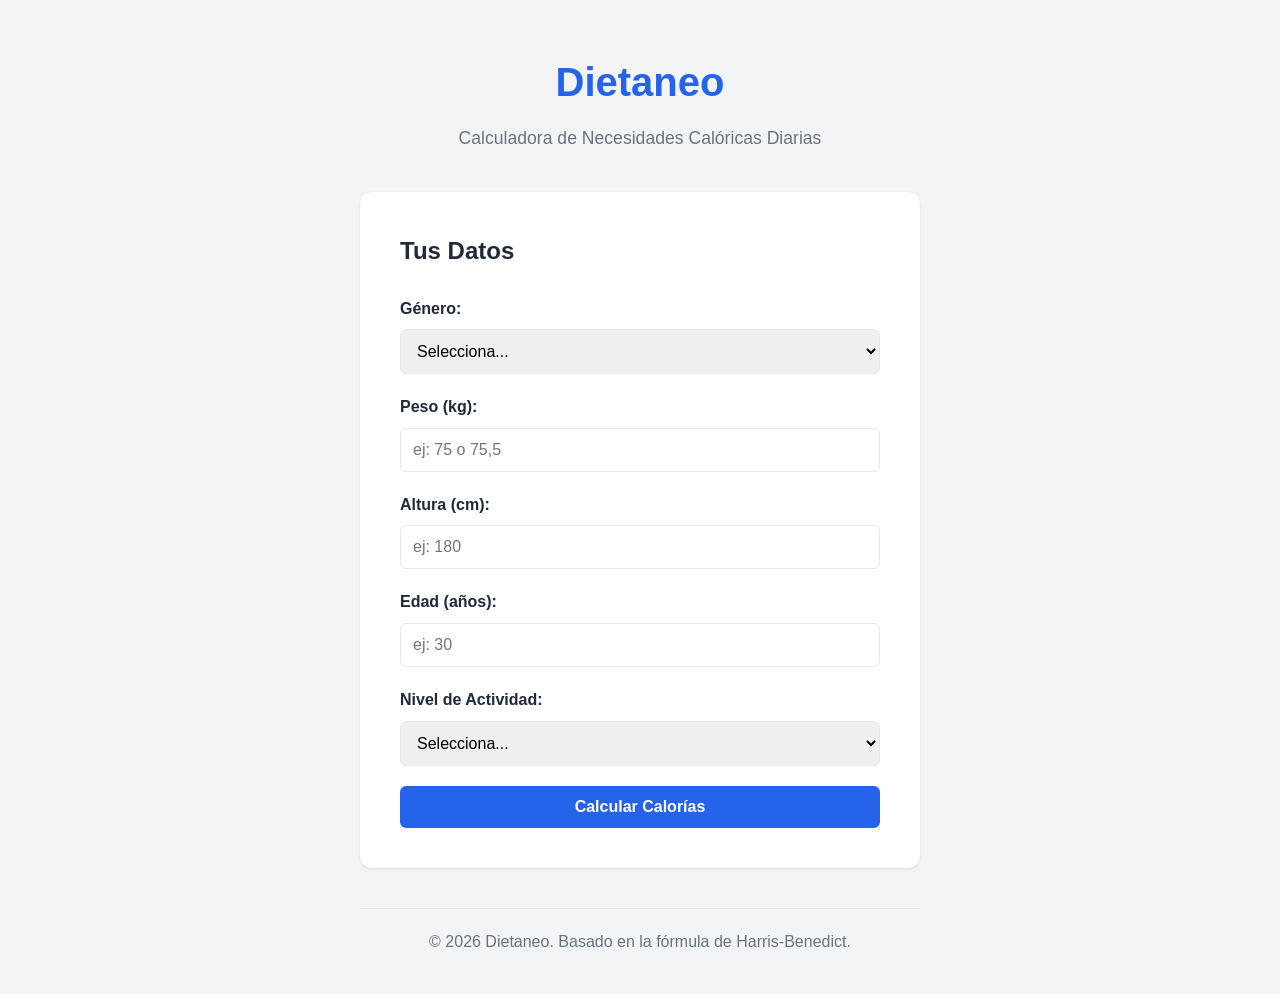
<file: frontend/index.html>
<!DOCTYPE html>
<html lang="es">
<head>
    <meta charset="UTF-8">
    <meta name="viewport" content="width=device-width, initial-scale=1.0">
    <title>Dietaneo - Calculadora de Calorías</title>
    <link rel="stylesheet" href="styles.css">
</head>
<body>
    <div class="container">
        <header>
            <h1>Dietaneo</h1>
            <p class="subtitle">Calculadora de Necesidades Calóricas Diarias</p>
        </header>

        <main>
            <form id="calorieForm" class="form-section">
                <h2>Tus Datos</h2>

                <div class="form-group">
                    <label for="gender">Género:</label>
                    <select id="gender" name="gender" required>
                        <option value="">Selecciona...</option>
                        <option value="H">Hombre</option>
                        <option value="M">Mujer</option>
                    </select>
                </div>

                <div class="form-group">
                    <label for="weight">Peso (kg):</label>
                    <input type="text" id="weight" name="weight" placeholder="ej: 75 o 75,5" required>
                </div>

                <div class="form-group">
                    <label for="height">Altura (cm):</label>
                    <input type="text" id="height" name="height" placeholder="ej: 180" required>
                </div>

                <div class="form-group">
                    <label for="age">Edad (años):</label>
                    <input type="text" id="age" name="age" placeholder="ej: 30" required>
                </div>

                <div class="form-group">
                    <label for="activity">Nivel de Actividad:</label>
                    <select id="activity" name="activity" required>
                        <option value="">Selecciona...</option>
                        <option value="1">1 - Sedentario (poco ejercicio)</option>
                        <option value="2">2 - Ligero (ejercicio 1-3 días/semana)</option>
                        <option value="3">3 - Moderado (ejercicio 3-5 días/semana)</option>
                        <option value="4">4 - Intenso (ejercicio 6-7 días/semana)</option>
                        <option value="5">5 - Muy intenso (ejercicio diario + deportes)</option>
                    </select>
                </div>

                <button type="submit" class="btn-primary">Calcular Calorías</button>
            </form>

            <div id="loading" class="loading" style="display: none;">
                <p>Calculando...</p>
            </div>

            <div id="errorMessage" class="error-message" style="display: none;"></div>

            <div id="results" class="results-section" style="display: none;">
                <h2>Tus Resultados</h2>

                <div class="result-main">
                    <p class="result-label">Calorías Diarias Necesarias:</p>
                    <p class="result-value" id="totalCalories">0</p>
                    <p class="result-unit">kcal/día</p>
                </div>

                <div class="results-grid">
                    <div class="result-item">
                        <span class="result-label">Calorías en Reposo (BMR):</span>
                        <span class="result-value" id="bmr">0</span>
                        <span class="result-unit">kcal</span>
                    </div>

                    <div class="result-item">
                        <span class="result-label">Factor de Actividad:</span>
                        <span class="result-value" id="activityFactor">0</span>
                    </div>

                    <div class="result-item">
                        <span class="result-label">Reducción por Edad:</span>
                        <span class="result-value" id="ageReduction">0</span>
                        <span class="result-unit">kcal</span>
                    </div>

                    <div class="result-item">
                        <span class="result-label">Peso Utilizado:</span>
                        <span class="result-value" id="usedWeight">0</span>
                        <span class="result-unit">kg</span>
                    </div>
                </div>

                <div id="supplementationWarning" class="warning" style="display: none;">
                    <p id="supplementationText"></p>
                </div>

                <div id="minimumCalorieWarning" class="warning" style="display: none;">
                    <p id="minimumCalorieText"></p>
                </div>

                <div class="recommendation">
                    <p id="recommendationText"></p>
                </div>

                <div class="legal-notice">
                    <p id="legalText"></p>
                </div>

                <button type="button" class="btn-secondary" onclick="resetForm()">Calcular Nuevamente</button>
            </div>
        </main>

        <footer>
            <p>&copy; 2026 Dietaneo. Basado en la fórmula de Harris-Benedict.</p>
        </footer>
    </div>

    <script src="script.js"></script>
</body>
</html>
</file>
<file: frontend/styles.css>
:root {
    --primary-color: #2563eb;
    --primary-dark: #1e40af;
    --success-color: #16a34a;
    --warning-color: #ea580c;
    --error-color: #dc2626;
    --light-bg: #f3f4f6;
    --border-color: #e5e7eb;
    --text-dark: #1f2937;
    --text-light: #6b7280;
}

* {
    margin: 0;
    padding: 0;
    box-sizing: border-box;
}

body {
    font-family: -apple-system, BlinkMacSystemFont, 'Segoe UI', Roboto, 'Helvetica Neue', Arial, sans-serif;
    line-height: 1.6;
    color: var(--text-dark);
    background-color: var(--light-bg);
}

html {
    scroll-behavior: smooth;
}

.container {
    max-width: 600px;
    margin: 0 auto;
    padding: 20px;
}

header {
    text-align: center;
    margin-bottom: 40px;
    padding-top: 30px;
}

header h1 {
    font-size: 2.5rem;
    color: var(--primary-color);
    margin-bottom: 10px;
}

.subtitle {
    font-size: 1.1rem;
    color: var(--text-light);
}

main {
    background: white;
    border-radius: 12px;
    padding: 40px;
    box-shadow: 0 1px 3px rgba(0, 0, 0, 0.1);
    margin-bottom: 40px;
}

.form-section h2,
.results-section h2 {
    font-size: 1.5rem;
    margin-bottom: 25px;
    color: var(--text-dark);
}

.form-group {
    margin-bottom: 20px;
}

label {
    display: block;
    margin-bottom: 8px;
    font-weight: 600;
    color: var(--text-dark);
}

input[type="text"],
select {
    width: 100%;
    padding: 12px;
    border: 1px solid var(--border-color);
    border-radius: 6px;
    font-size: 1rem;
    transition: border-color 0.2s;
}

input[type="text"]:focus,
select:focus {
    outline: none;
    border-color: var(--primary-color);
    box-shadow: 0 0 0 3px rgba(37, 99, 235, 0.1);
}

.btn-primary,
.btn-secondary {
    padding: 12px 24px;
    border: none;
    border-radius: 6px;
    font-size: 1rem;
    font-weight: 600;
    cursor: pointer;
    transition: all 0.2s;
    width: 100%;
}

.btn-primary {
    background-color: var(--primary-color);
    color: white;
}

.btn-primary:hover {
    background-color: var(--primary-dark);
    transform: translateY(-2px);
    box-shadow: 0 4px 12px rgba(37, 99, 235, 0.3);
}

.btn-primary:active {
    transform: translateY(0);
}

.btn-secondary {
    background-color: var(--light-bg);
    color: var(--primary-color);
    border: 2px solid var(--primary-color);
    margin-top: 20px;
}

.btn-secondary:hover {
    background-color: var(--primary-color);
    color: white;
}

.loading {
    text-align: center;
    padding: 30px;
}

.loading p {
    font-size: 1.1rem;
    color: var(--text-light);
    animation: pulse 1.5s ease-in-out infinite;
}

@keyframes pulse {
    0%, 100% { opacity: 1; }
    50% { opacity: 0.5; }
}

.error-message {
    background-color: #fee2e2;
    border: 1px solid var(--error-color);
    border-radius: 6px;
    padding: 15px;
    color: var(--error-color);
    margin-bottom: 20px;
}

.result-main {
    background: linear-gradient(135deg, var(--primary-color) 0%, var(--primary-dark) 100%);
    color: white;
    padding: 30px;
    border-radius: 8px;
    text-align: center;
    margin-bottom: 30px;
}

.result-label {
    font-size: 1rem;
    opacity: 0.9;
    margin-bottom: 10px;
}

.result-value {
    font-size: 2.5rem;
    font-weight: 700;
    margin-bottom: 5px;
}

.result-unit {
    font-size: 0.9rem;
    opacity: 0.8;
}

.results-grid {
    display: grid;
    grid-template-columns: 1fr 1fr;
    gap: 20px;
    margin-bottom: 25px;
}

.result-item {
    background-color: var(--light-bg);
    padding: 20px;
    border-radius: 6px;
    border-left: 4px solid var(--primary-color);
}

.result-item .result-label {
    font-size: 0.9rem;
    margin-bottom: 10px;
}

.result-item .result-value {
    font-size: 1.8rem;
    color: var(--primary-color);
}

.result-item .result-unit {
    font-size: 0.85rem;
    display: block;
    margin-top: 5px;
}

.warning {
    background-color: #fef3c7;
    border: 1px solid var(--warning-color);
    border-radius: 6px;
    padding: 15px;
    margin-bottom: 20px;
    color: #92400e;
}

.warning p {
    margin: 0;
}

.recommendation {
    background-color: #f0fdf4;
    border: 1px solid var(--success-color);
    border-radius: 6px;
    padding: 15px;
    margin-bottom: 20px;
    color: #166534;
}

.legal-notice {
    background-color: var(--light-bg);
    border-radius: 6px;
    padding: 15px;
    margin-bottom: 20px;
    font-size: 0.85rem;
    color: var(--text-light);
    line-height: 1.5;
}

footer {
    text-align: center;
    padding: 20px;
    color: var(--text-light);
    border-top: 1px solid var(--border-color);
}

@media (max-width: 600px) {
    .container {
        padding: 10px;
    }

    main {
        padding: 20px;
    }

    header h1 {
        font-size: 2rem;
    }

    .results-grid {
        grid-template-columns: 1fr;
    }

    .result-value {
        font-size: 2rem;
    }
}
</file>
